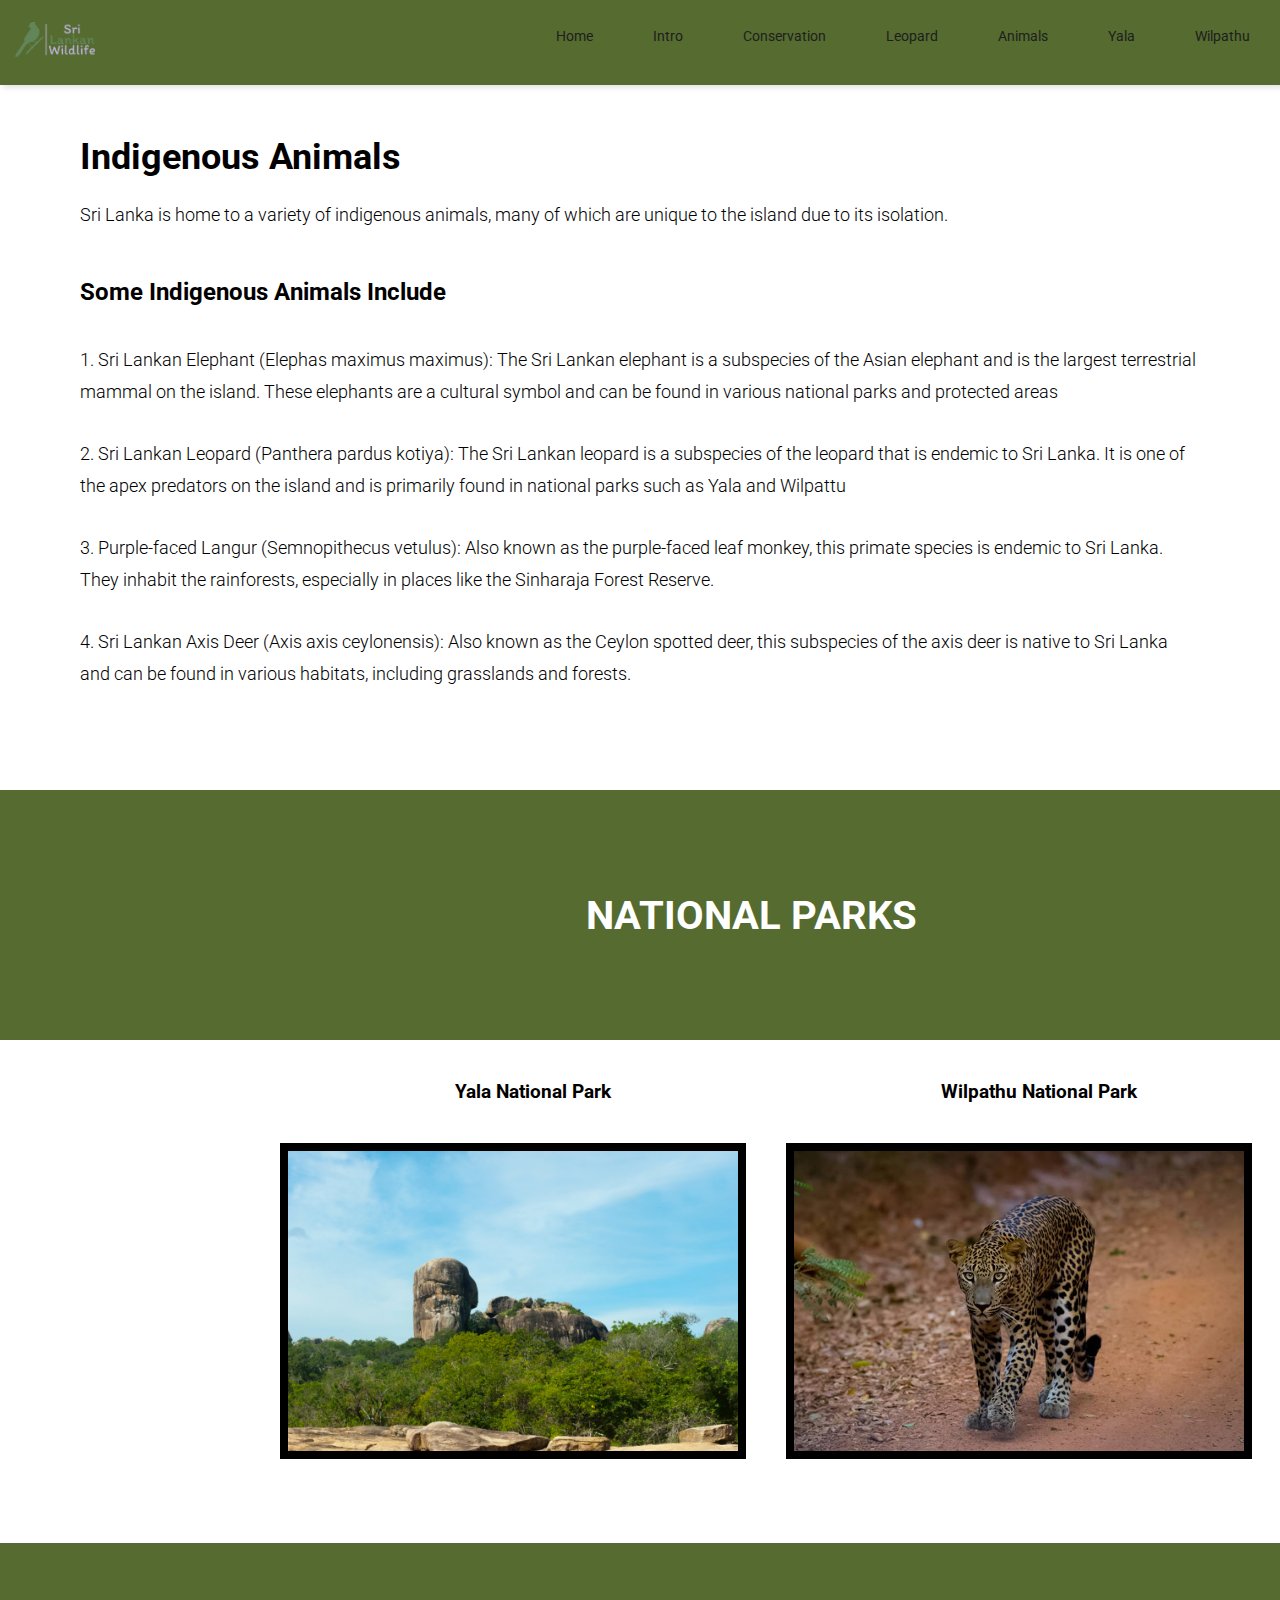
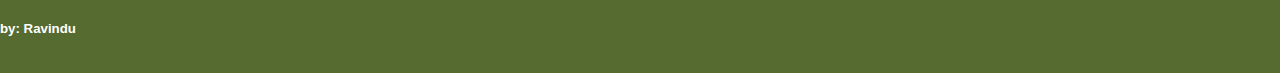
<file: animals.html>
<!DOCTYPE html>
<html lang="en">

<head>
    <meta charset="UTF-8">
    <meta name="viewport" content="width=device-width, initial-scale=1.0">
    <link rel="preconnect" href="https://fonts.googleapis.com">
    <link rel="preconnect" href="https://fonts.gstatic.com" crossorigin>
    <link href="https://fonts.googleapis.com/css2?family=Roboto&display=swap" rel="stylesheet">
    <link rel="stylesheet" href="styles_sub.css">
    <title>Wildlife in Sri Lanka</title>
    <style>
    </style>
</head>
<body>
    <header>
        <nav>
            <img class="logo" src="sri-lankan-wildlife-high-resolution-logo-transparent (1).png" alt="">
             
            <section class="wrapper">
                <ul class="sidebar">
                    <li onclick="hideSidebar()"><a href="#"><svg xmlns="http://www.w3.org/2000/svg" height="26" viewBox="0 -960 960 960" width="26"><path d="m256-200-56-56 224-224-224-224 56-56 224 224 224-224 56 56-224 224 224 224-56 56-224-224-224 224Z"/></svg></a></li>
                    <li><a href="index.html">Home</a></li>
                    <li><a href="intro.html">Intro</a></li>
                    <li><a href="conservation.html">Conservation</a></li>
                    <li><a href="leopard.html">Leopard</a></li>
                    <li><a href="animals.html">Animals</a></li>
                    <li><a href="yala.html">Yala</a></li>
                    <li><a href="wilpathu.html">Wilpathu</a></li>
                </ul>
                <ul>
                    <li class="hideOnMobile"><a href="index.html">Home</a></li>
                    <li class="hideOnMobile"><a href="intro.html">Intro</a></li>
                    <li class="hideOnMobile"><a href="conservation.html">Conservation</a></li>
                    <li class="hideOnMobile"><a href="leopard.html">Leopard</a></li>
                    <li class="hideOnMobile"><a href="animals.html">Animals</a></li>
                    <li class="hideOnMobile"><a href="yala.html">Yala</a></li>
                    <li class="hideOnMobile"><a href="wilpathu.html">Wilpathu</a></li>
                    <li onclick="showSidebar()" class="menuButton"><a href="#"><svg xmlns="http://www.w3.org/2000/svg" height="26" viewBox="0 -960 960 960" width="26"><path d="M120-240v-80h720v80H120Zm0-200v-80h720v80H120Zm0-200v-80h720v80H120Z"/></svg></a></li>
                </ul>
            </section>
        </nav>
        
    </header>
    <main class="animals_main">
        <h1 class="animals_h1">Indigenous Animals</h1>
        <p>Sri Lanka is home to a variety of indigenous animals, many of which are unique to the island due to its isolation.</p>
        <h4 class="animals_h4">Some Indigenous Animals Include</h4>
        <p>1. Sri Lankan Elephant (Elephas maximus maximus): The Sri Lankan elephant is a subspecies of the Asian elephant and is the largest terrestrial mammal on the island. These elephants are a cultural symbol and can be found in various national parks and protected areas</p>
        <p>2. Sri Lankan Leopard (Panthera pardus kotiya): The Sri Lankan leopard is a subspecies of the leopard that is endemic to Sri Lanka. It is one of the apex predators on the island and is primarily found in national parks such as Yala and Wilpattu</p>
        <p>3. Purple-faced Langur (Semnopithecus vetulus): Also known as the purple-faced leaf monkey, this primate species is endemic to Sri Lanka. They inhabit the rainforests, especially in places like the Sinharaja Forest Reserve.</p>
        <p>4. Sri Lankan Axis Deer (Axis axis ceylonensis): Also known as the Ceylon spotted deer, this subspecies of the axis deer is native to Sri Lanka and can be found in various habitats, including grasslands and forests.</p>
    </main>
    <section class="animals_back"><h1>NATIONAL PARKS</h1></section>
    
    <section class="national_parks">
        <section class="yala">
            <h4 class="national_park_h4">Yala National Park</h4>
            <a href="yala.html"><img class="national_park_img1" src="pexels-oleksandr-p-321524.jpg" alt=""></a>
        </section>
        <section class="wilpathu">
            <h4 class="national_park_h4">Wilpathu National Park</h4>
            <a href="wilpathu.html"><img class="national_park_img2" src="wilpathu_leopard.jpg" alt=""></a>
        </section>

    </section>
    
    <footer>
        <h5 class="footer_h5">by: Ravindu</h5>
    </footer>

    <script>
        function showSidebar(){
            const sidebar = document.querySelector('.sidebar')
            sidebar.style.display = 'flex'
        }
        function hideSidebar(){
            const sidebar = document.querySelector('.sidebar')
            sidebar.style.display = 'none'
        }
    </script>

</body>

</html>
</file>
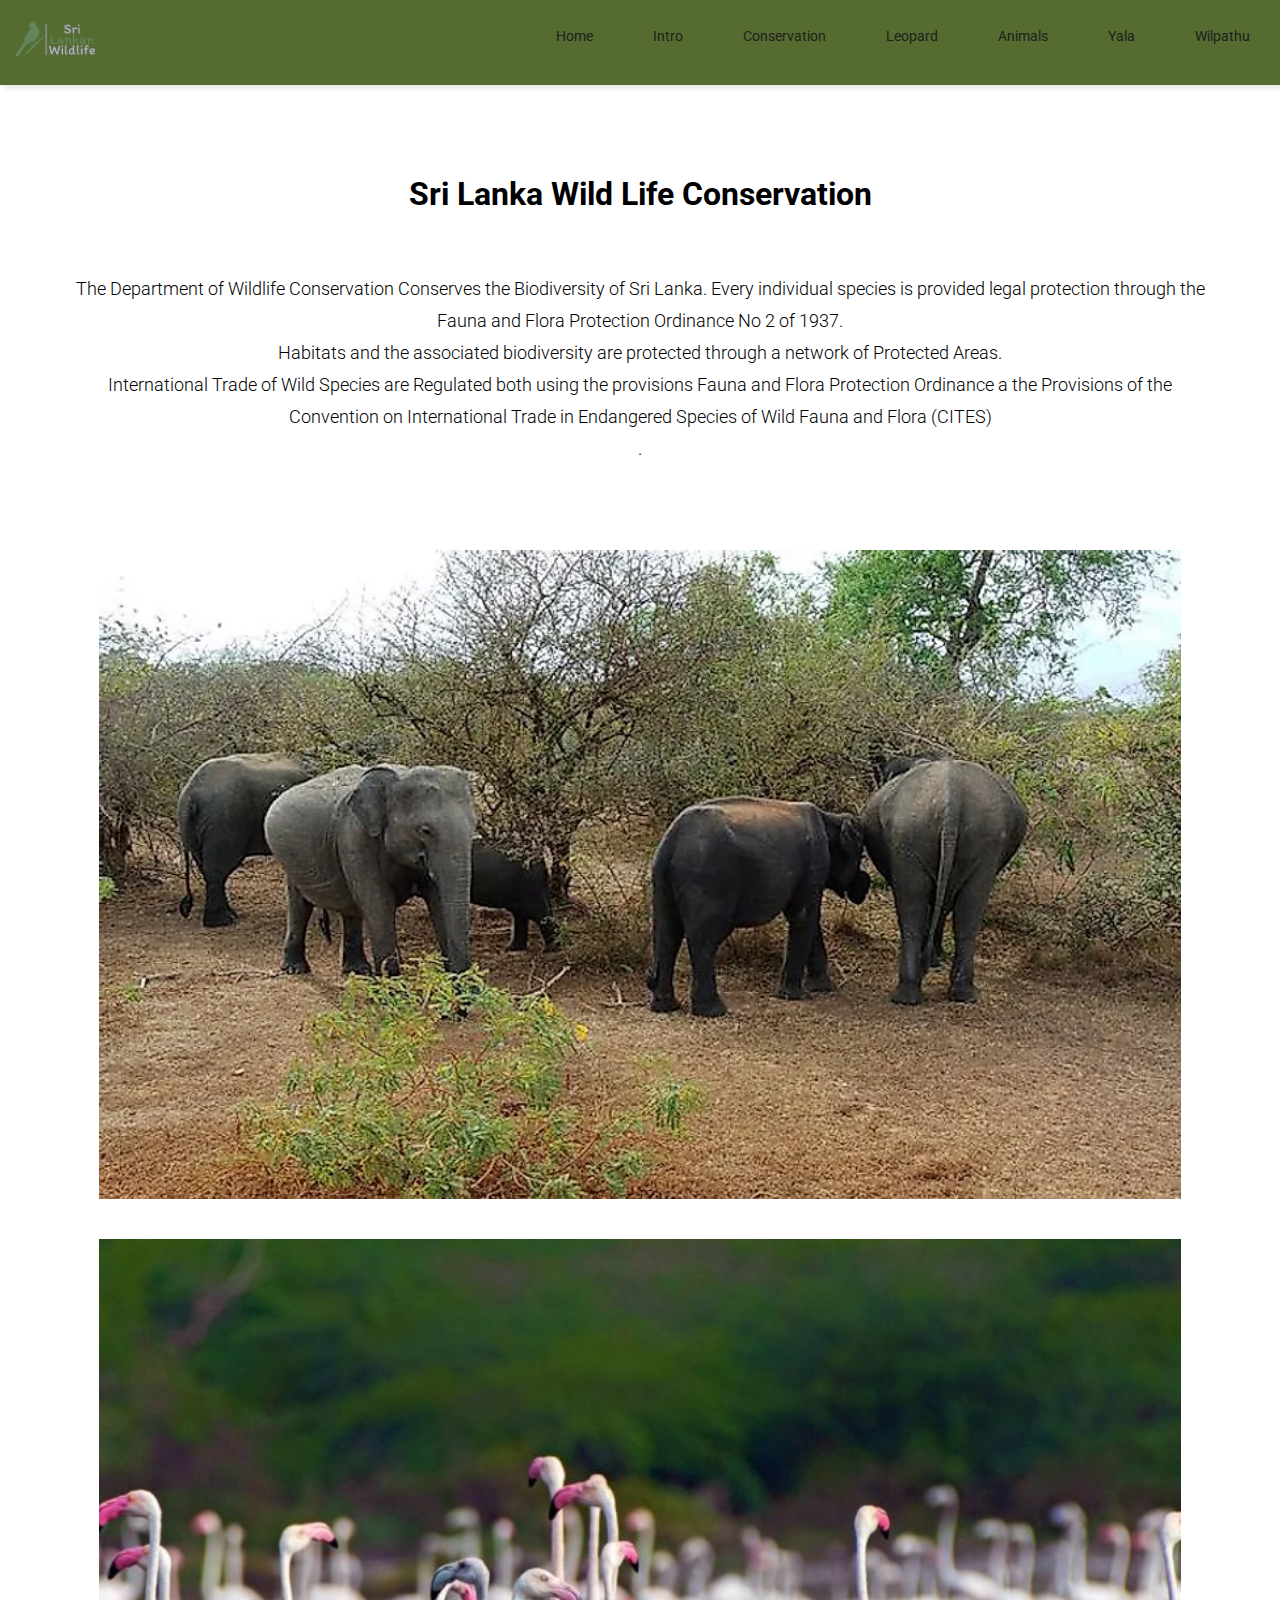
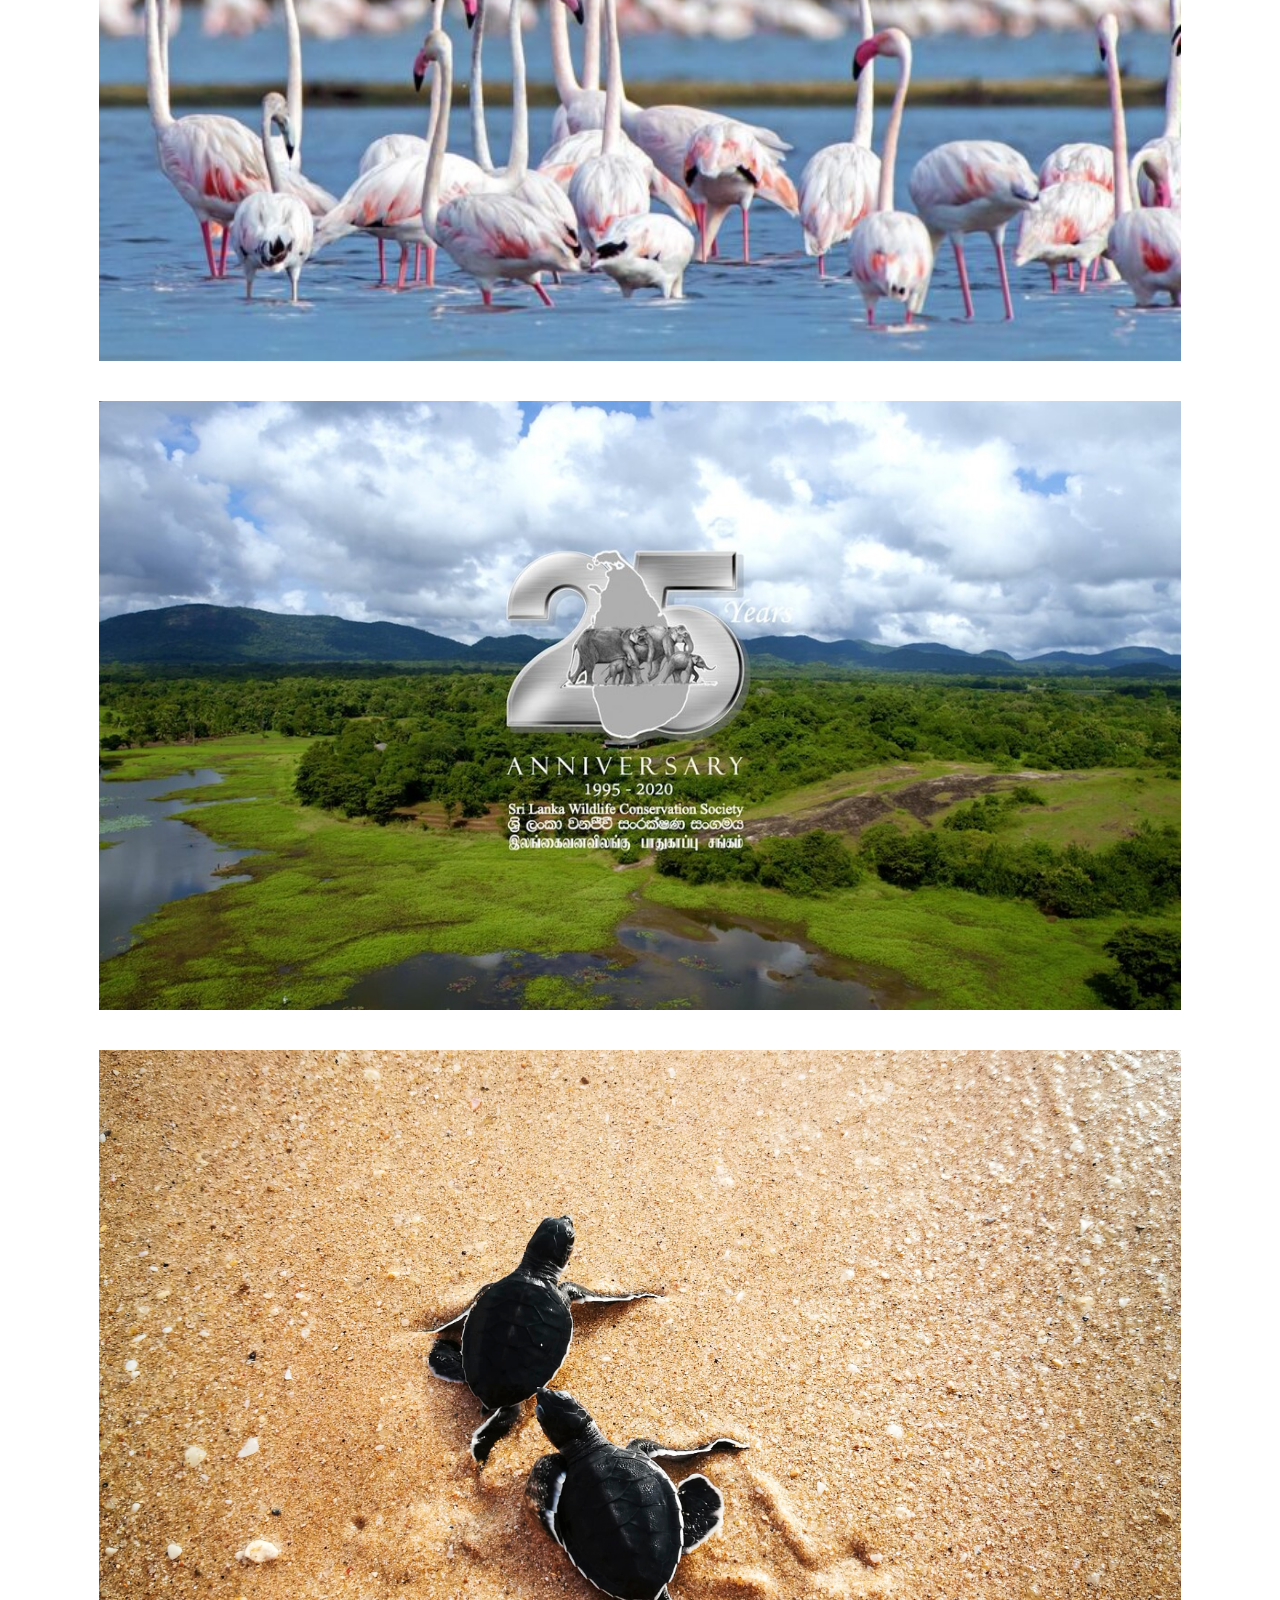
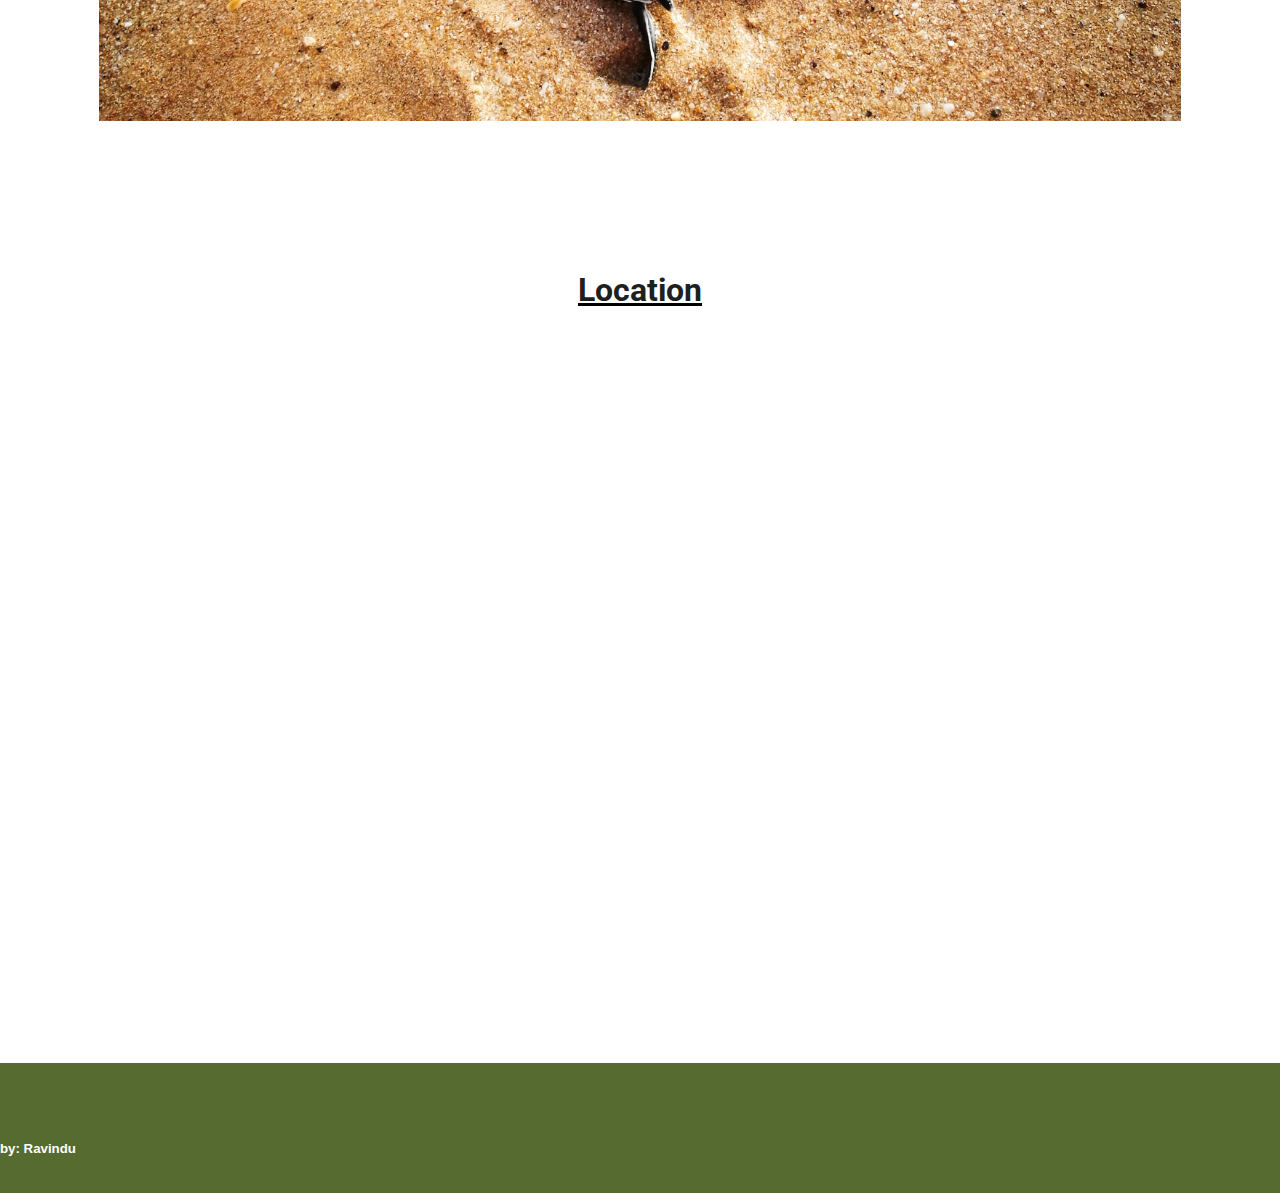
<file: conservation.html>
<!DOCTYPE html>
<html lang="en">

<head>
    <meta charset="UTF-8">
    <meta name="viewport" content="width=device-width, initial-scale=1.0">
    <link rel="preconnect" href="https://fonts.googleapis.com">
    <link rel="preconnect" href="https://fonts.gstatic.com" crossorigin>
    <link href="https://fonts.googleapis.com/css2?family=Roboto&display=swap" rel="stylesheet">
    <link rel="stylesheet" href="styles_sub.css">
    <title>Wildlife in Sri Lanka</title>
    <style>
    </style>
</head>
<body>
    <header>
        <img class="logo" src="sri-lankan-wildlife-high-resolution-logo-transparent (1).png" alt="">
        <nav>
            
            <section class="wrapper">
                <ul class="sidebar">
                    <li onclick="hideSidebar()"><a href="#"><svg xmlns="http://www.w3.org/2000/svg" height="26" viewBox="0 -960 960 960" width="26"><path d="m256-200-56-56 224-224-224-224 56-56 224 224 224-224 56 56-224 224 224 224-56 56-224-224-224 224Z"/></svg></a></li>
                    <li><a href="index.html">Home</a></li>
                    <li><a href="intro.html">Intro</a></li>
                    <li><a href="conservation.html">Conservation</a></li>
                    <li><a href="leopard.html">Leopard</a></li>
                    <li><a href="animals.html">Animals</a></li>
                    <li><a href="yala.html">Yala</a></li>
                    <li><a href="wilpathu.html">Wilpathu</a></li>
                </ul>
                <ul>
                    <li class="hideOnMobile"><a href="index.html">Home</a></li>
                    <li class="hideOnMobile"><a href="intro.html">Intro</a></li>
                    <li class="hideOnMobile"><a href="conservation.html">Conservation</a></li>
                    <li class="hideOnMobile"><a href="leopard.html">Leopard</a></li>
                    <li class="hideOnMobile"><a href="animals.html">Animals</a></li>
                    <li class="hideOnMobile"><a href="yala.html">Yala</a></li>
                    <li class="hideOnMobile"><a href="wilpathu.html">Wilpathu</a></li>
                    <li onclick="showSidebar()" class="menuButton"><a href="#"><svg xmlns="http://www.w3.org/2000/svg" height="26" viewBox="0 -960 960 960" width="26"><path d="M120-240v-80h720v80H120Zm0-200v-80h720v80H120Zm0-200v-80h720v80H120Z"/></svg></a></li>
                </ul>
            </section>
        </nav>
        
    </header>

    <main class="cons_main">


        <h1 class="cons_heading1">Sri Lanka Wild Life Conservation</h1>
        <section class="cons_intro_text">
            <p>The Department of Wildlife Conservation Conserves the Biodiversity of Sri Lanka. Every individual species is provided legal protection through the Fauna and Flora Protection Ordinance No 2 of 1937.</p>

            <p>Habitats and the associated biodiversity are protected through a network of Protected Areas.</p>
                
            <p>International Trade of Wild Species are Regulated both using the provisions Fauna and Flora Protection Ordinance a the Provisions of the Convention on International Trade in Endangered Species of Wild Fauna and Flora (CITES)</p>.

        </section>
        <section class="gallery">
            <section class="column">
                <section class="photo">
                    <img src="cons1.webp" alt="">
                </section>
                <section class="photo">
                    <img src="cons3.webp" alt="">
                </section>
            </section>
            <section class="column">
                <section class="photo">
                    <img src="cons4.jpeg" alt="">
                </section>
                <section class="photo">
                    <img src="cons5.jpg" alt="">
                </section>
                <section class="photo">
                </section>
            </section>
            <section class="column">
                <section class="photo">
                    <img src="cons7.jpg" alt="">
                </section>
                <section class="photo">
                    <img src="cons8.jpeg" alt="">
                </section>
            </section>

            
            
        </section>
        <section class="phone_gallery">
            <img class="phone_gallery_pic" src="cons1.webp" alt="">
            <img class="phone_gallery_pic" src="cons5.jpg" alt="">
            <img class="phone_gallery_pic" src="cons7.jpg" alt="">
            <img class="phone_gallery_pic" src="cons4.jpeg" alt="">
          
          


        </section>


        
       
    </main>
    <section class="maps">

        <h1 class="cons_map_h1">Location</h1>
        <iframe class="cons_map"src="https://www.google.com/maps/embed?pb=!1m18!1m12!1m3!1d4056008.4451657515!2d75.04187601250004!3d6.897092700000017!2m3!1f0!2f0!3f0!3m2!1i1024!2i768!4f13.1!3m3!1m2!1s0x3ae250aa85489b1f%3A0xd8773339b6b43dbb!2sDepartment%20of%20Wildlife%20Conservation!5e0!3m2!1sen!2slk!4v1703958769767!5m2!1sen!2slk" width="600" height="450" style="border:0;" allowfullscreen="" loading="lazy" referrerpolicy="no-referrer-when-downgrade"></iframe>
    </section>

    <footer>
        <h5 class="footer_h5">by: Ravindu</h5>
    </footer>
    <script>
        function showSidebar(){
            const sidebar = document.querySelector('.sidebar')
            sidebar.style.display = 'flex'
        }
        function hideSidebar(){
            const sidebar = document.querySelector('.sidebar')
            sidebar.style.display = 'none'
        }
    </script>
</body>

</html>
</file>
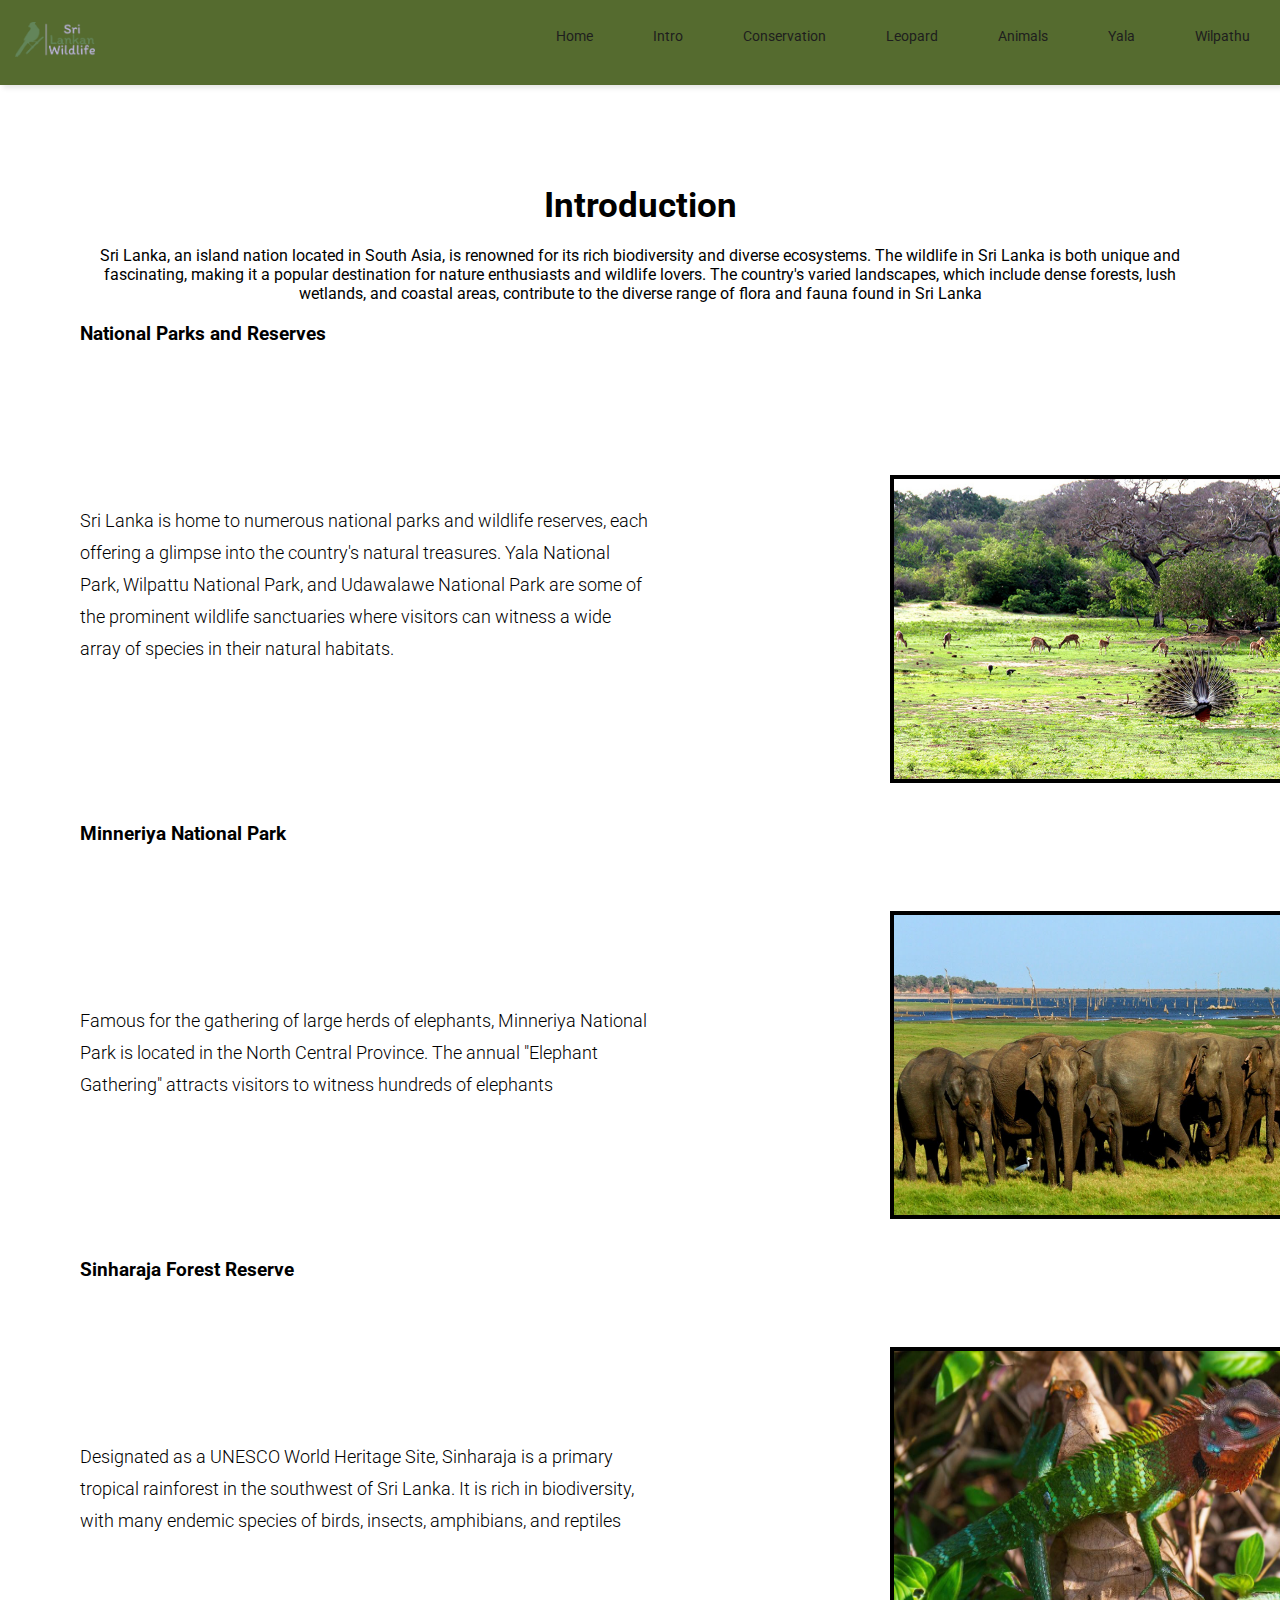
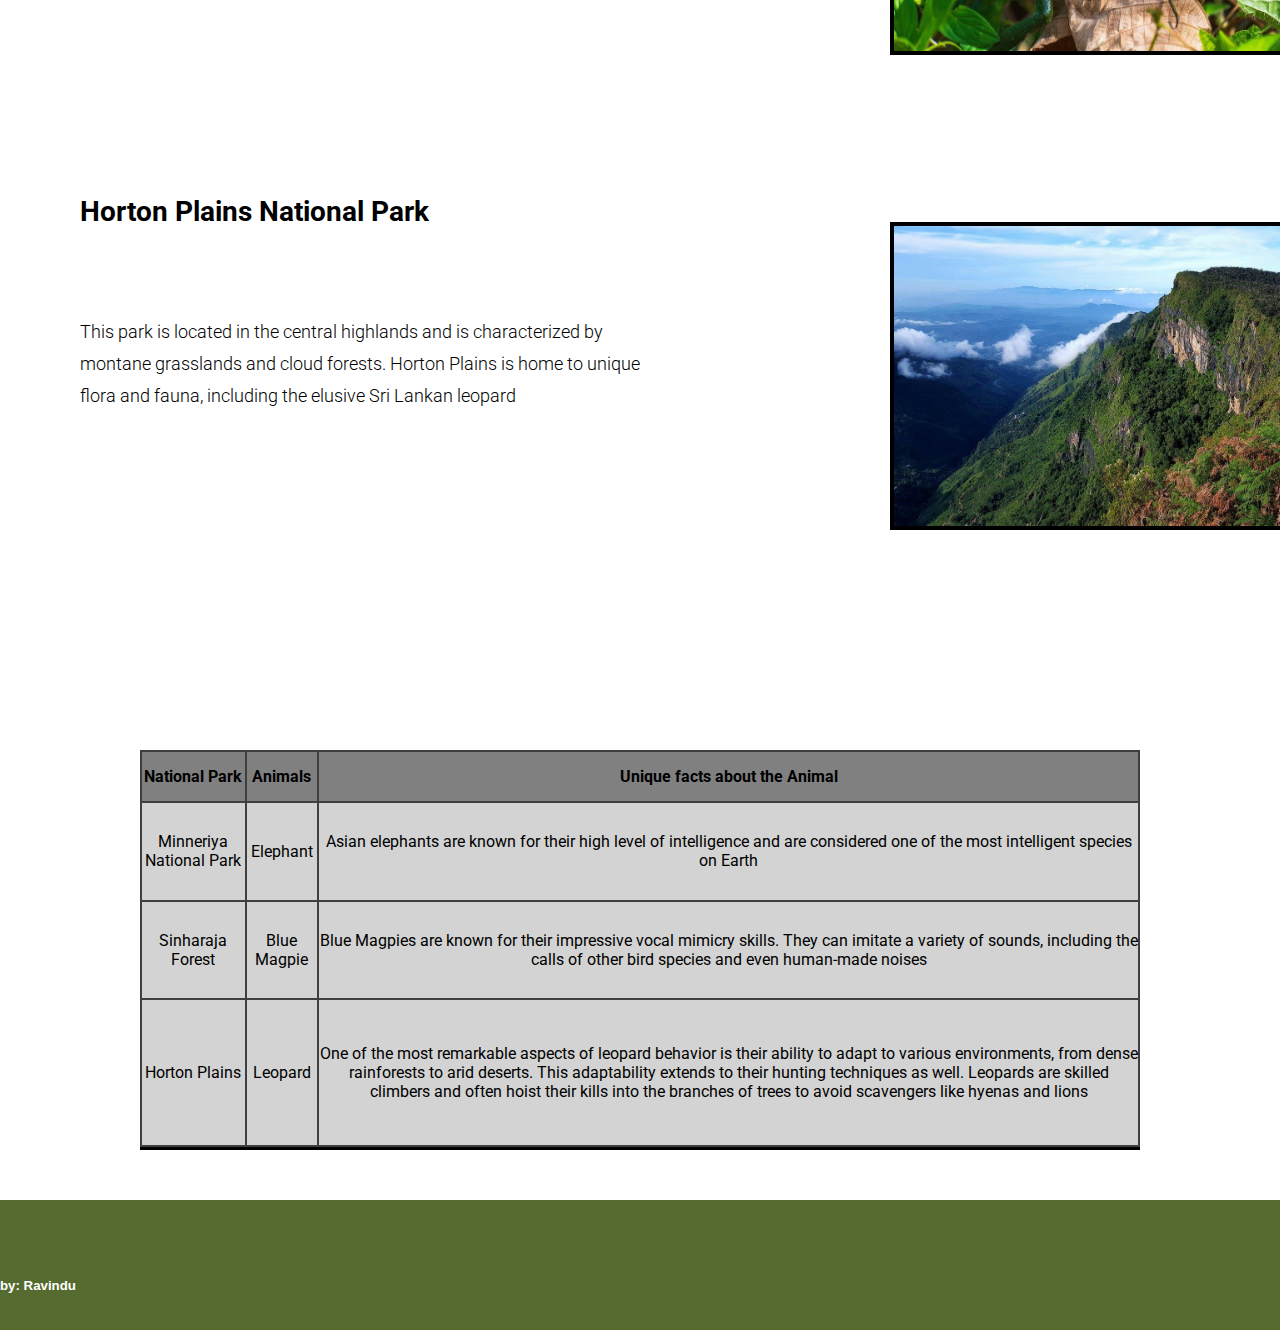
<file: intro.html>
<!DOCTYPE html>
<html lang="en">

<head>
    <meta charset="UTF-8">
    <meta name="viewport" content="width=device-width, initial-scale=1.0">
    <link rel="preconnect" href="https://fonts.googleapis.com">
    <link rel="preconnect" href="https://fonts.gstatic.com" crossorigin>
    <link href="https://fonts.googleapis.com/css2?family=Roboto:wght@300;400&display=swap" rel="stylesheet">
    <link rel="stylesheet" href="styles_sub.css">
    <title>Introduction</title>
    <style>
    </style>
</head>

<body>
    <header>
        <img class="logo" src="sri-lankan-wildlife-high-resolution-logo-transparent (1).png" alt="">
        <nav>
            
            <section class="wrapper">
                <ul class="sidebar">
                    <li onclick="hideSidebar()"><a href="#"><svg xmlns="http://www.w3.org/2000/svg" height="26" viewBox="0 -960 960 960" width="26"><path d="m256-200-56-56 224-224-224-224 56-56 224 224 224-224 56 56-224 224 224 224-56 56-224-224-224 224Z"/></svg></a></li>
                    <li><a href="index.html">Home</a></li>
                    <li><a href="intro.html">Intro</a></li>
                    <li><a href="conservation.html">Conservation</a></li>
                    <li><a href="leopard.html">Leopard</a></li>
                    <li><a href="animals.html">Animals</a></li>
                    <li><a href="yala.html">Yala</a></li>
                    <li><a href="wilpathu.html">Wilpathu</a></li>
                </ul>
                <ul>
                    <li class="hideOnMobile"><a href="index.html">Home</a></li>
                    <li class="hideOnMobile"><a href="intro.html">Intro</a></li>
                    <li class="hideOnMobile"><a href="conservation.html">Conservation</a></li>
                    <li class="hideOnMobile"><a href="leopard.html">Leopard</a></li>
                    <li class="hideOnMobile"><a href="animals.html">Animals</a></li>
                    <li class="hideOnMobile"><a href="yala.html">Yala</a></li>
                    <li class="hideOnMobile"><a href="wilpathu.html">Wilpathu</a></li>
                    <li onclick="showSidebar()" class="menuButton"><a href="#"><svg xmlns="http://www.w3.org/2000/svg" height="26" viewBox="0 -960 960 960" width="26"><path d="M120-240v-80h720v80H120Zm0-200v-80h720v80H120Zm0-200v-80h720v80H120Z"/></svg></a></li>
                </ul>
            </section>
        </nav>
        
    </header>

    

    <main class="intro_main">
        <section class="introduction">
            <h1 class="heading1">Introduction</h1>
            <p class="intro-text">Sri Lanka, an island nation located in South Asia, is renowned for its rich biodiversity and diverse ecosystems. The wildlife in Sri Lanka is both unique and fascinating, making it a popular destination for nature enthusiasts and wildlife lovers. The country's varied landscapes, which include dense forests, lush wetlands, and coastal areas, contribute to the diverse range of flora and fauna found in Sri Lanka</p>
        </section>

        <section class="national-parks">
            <h3>National Parks and Reserves</h3>
            <p class="intro_text">Sri Lanka is home to numerous national parks and wildlife reserves, each offering a glimpse into the country's natural treasures. Yala National Park, Wilpattu National Park, and Udawalawe National Park are some of the prominent wildlife sanctuaries where visitors can witness a wide array of species in their natural habitats.</p>
            <img class="intro_image"  src="nationalpark.jpg" alt="national park photo ">
        </section>

        <section class="leopards">
            <h3>Minneriya National Park</h3>
            <p class="intro_text">Famous for the gathering of large herds of elephants, Minneriya National Park is located in the North Central Province. The annual "Elephant Gathering" attracts visitors to witness hundreds of elephants</p>
            <img class="intro_image" src="Minneriya-National-Park-.jpg" alt="">
        </section>
        <section class="conservation">
            <h3>Sinharaja Forest Reserve</h3>
            <p class="intro_text">Designated as a UNESCO World Heritage Site, Sinharaja is a primary tropical rainforest in the southwest of Sri Lanka. It is rich in biodiversity, with many endemic species of birds, insects, amphibians, and reptiles</p>
            <img class="intro_image"    src="sinharaja.jpg" alt="">
        </section>

        <section class="animals">
            <a class="heading" href="animals.html"><h3>Horton Plains National Park</h3></a>
            <p class="intro_text">This park is located in the central highlands and is characterized by montane grasslands and cloud forests. Horton Plains is home to unique flora and fauna, including the elusive Sri Lankan leopard</p>
            <img class="intro_image"   src="hortonPlains.jpg" alt="">
        </section>
    </main>
    <table class="intro_table">
        <tr class="intro_tableHead">
            <th>National Park</th>
            <th>Animals</th>
            <th>Unique facts about the Animal</th>
        </tr>
        <tr class="intro_tb">
            <td>Minneriya National Park</td>
            <td>Elephant</td>
            <td>Asian elephants are known for their high level of intelligence and are considered one of the most intelligent species on Earth</td>
        </tr>
        <tr class="intro_tb">
            <td>Sinharaja Forest</td>
            <td>Blue Magpie</td>
            <td>Blue Magpies are known for their impressive vocal mimicry skills. They can imitate a variety of sounds, including the calls of other bird species and even human-made noises</td>
        </tr>
        <tr class="intro_tb">
            <td>Horton Plains</td>
            <td>Leopard</td>
            <td>One of the most remarkable aspects of leopard behavior is their ability to adapt to various environments, from dense rainforests to arid deserts. This adaptability extends to their hunting techniques as well. Leopards are skilled climbers and often hoist their kills into the branches of trees to avoid scavengers like hyenas and lions</td>
        </tr>

    </table>


    <footer>
        <h5 class="footer_h5">by: Ravindu</h5>
    </footer>

    <script>
        function showSidebar(){
            const sidebar = document.querySelector('.sidebar')
            sidebar.style.display = 'flex'
        }
        function hideSidebar(){
            const sidebar = document.querySelector('.sidebar')
            sidebar.style.display = 'none'
        }
    </script>

</body>

</html>
</file>
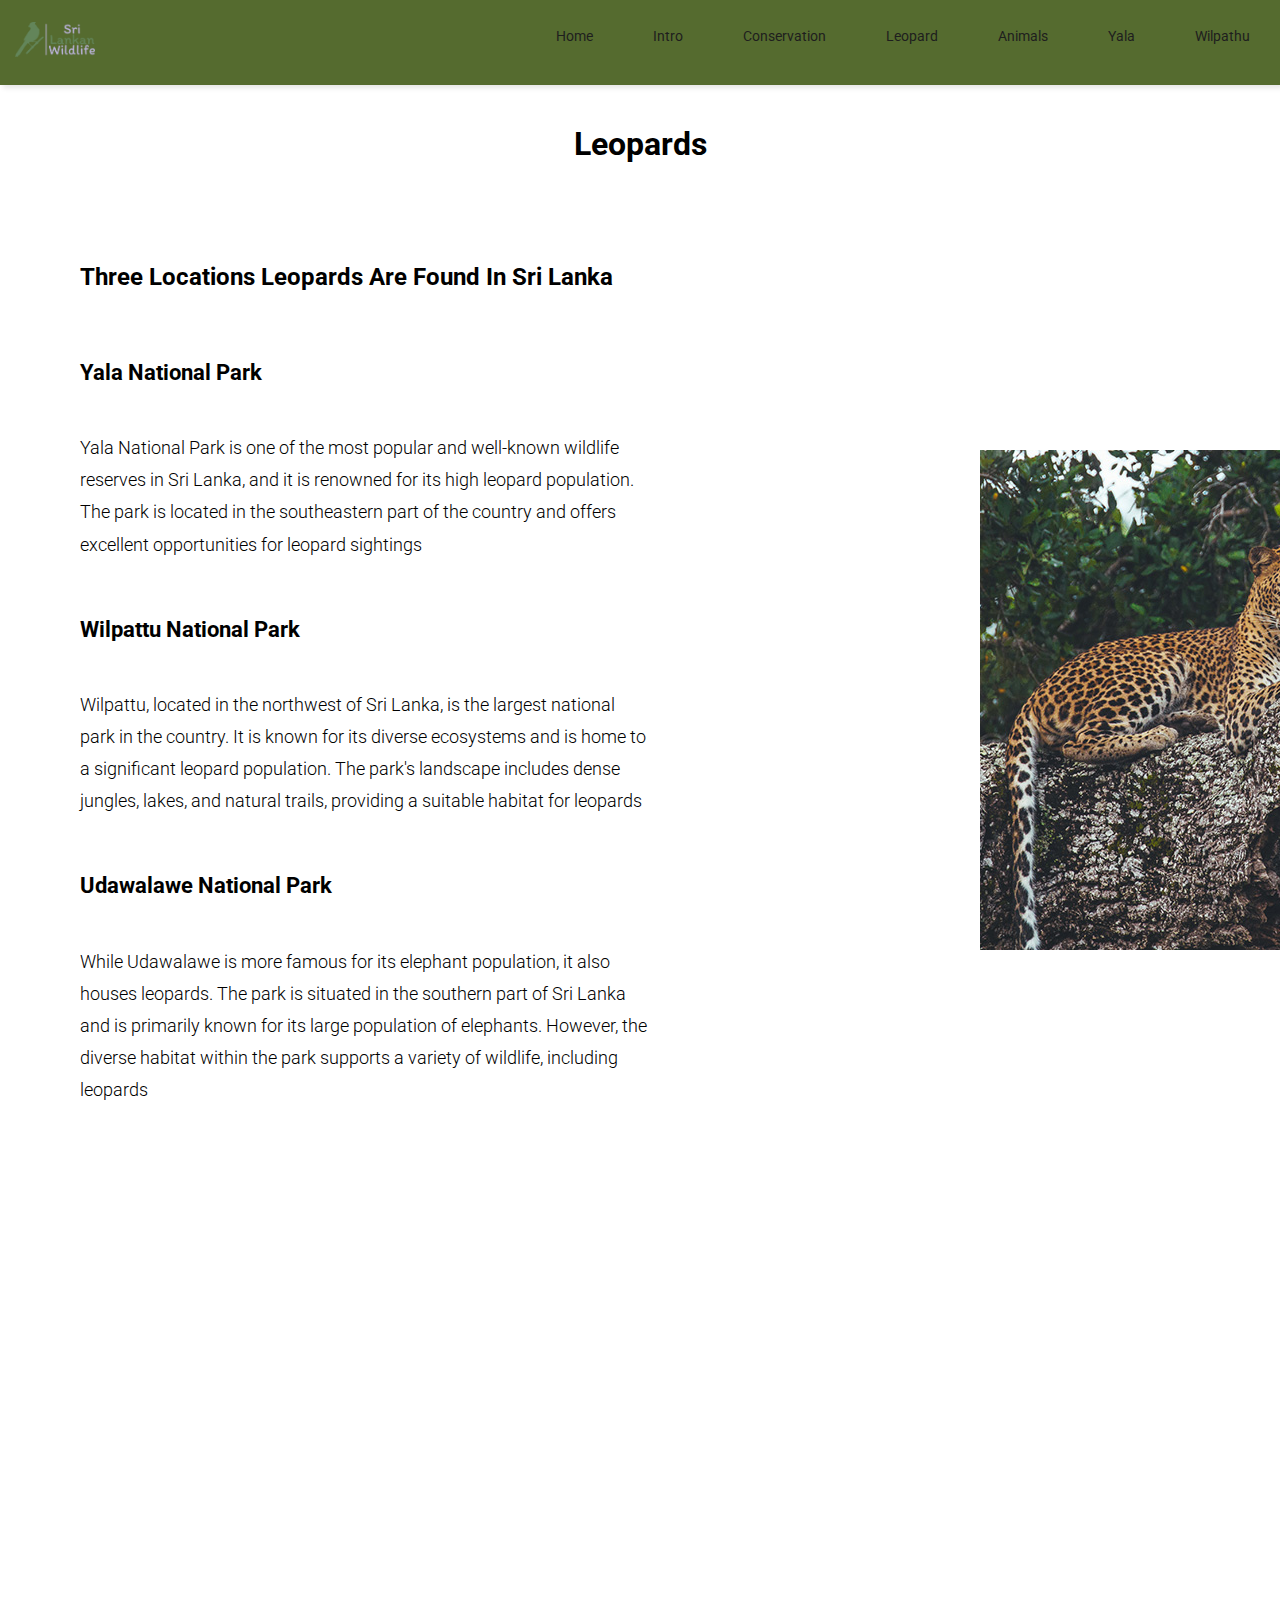
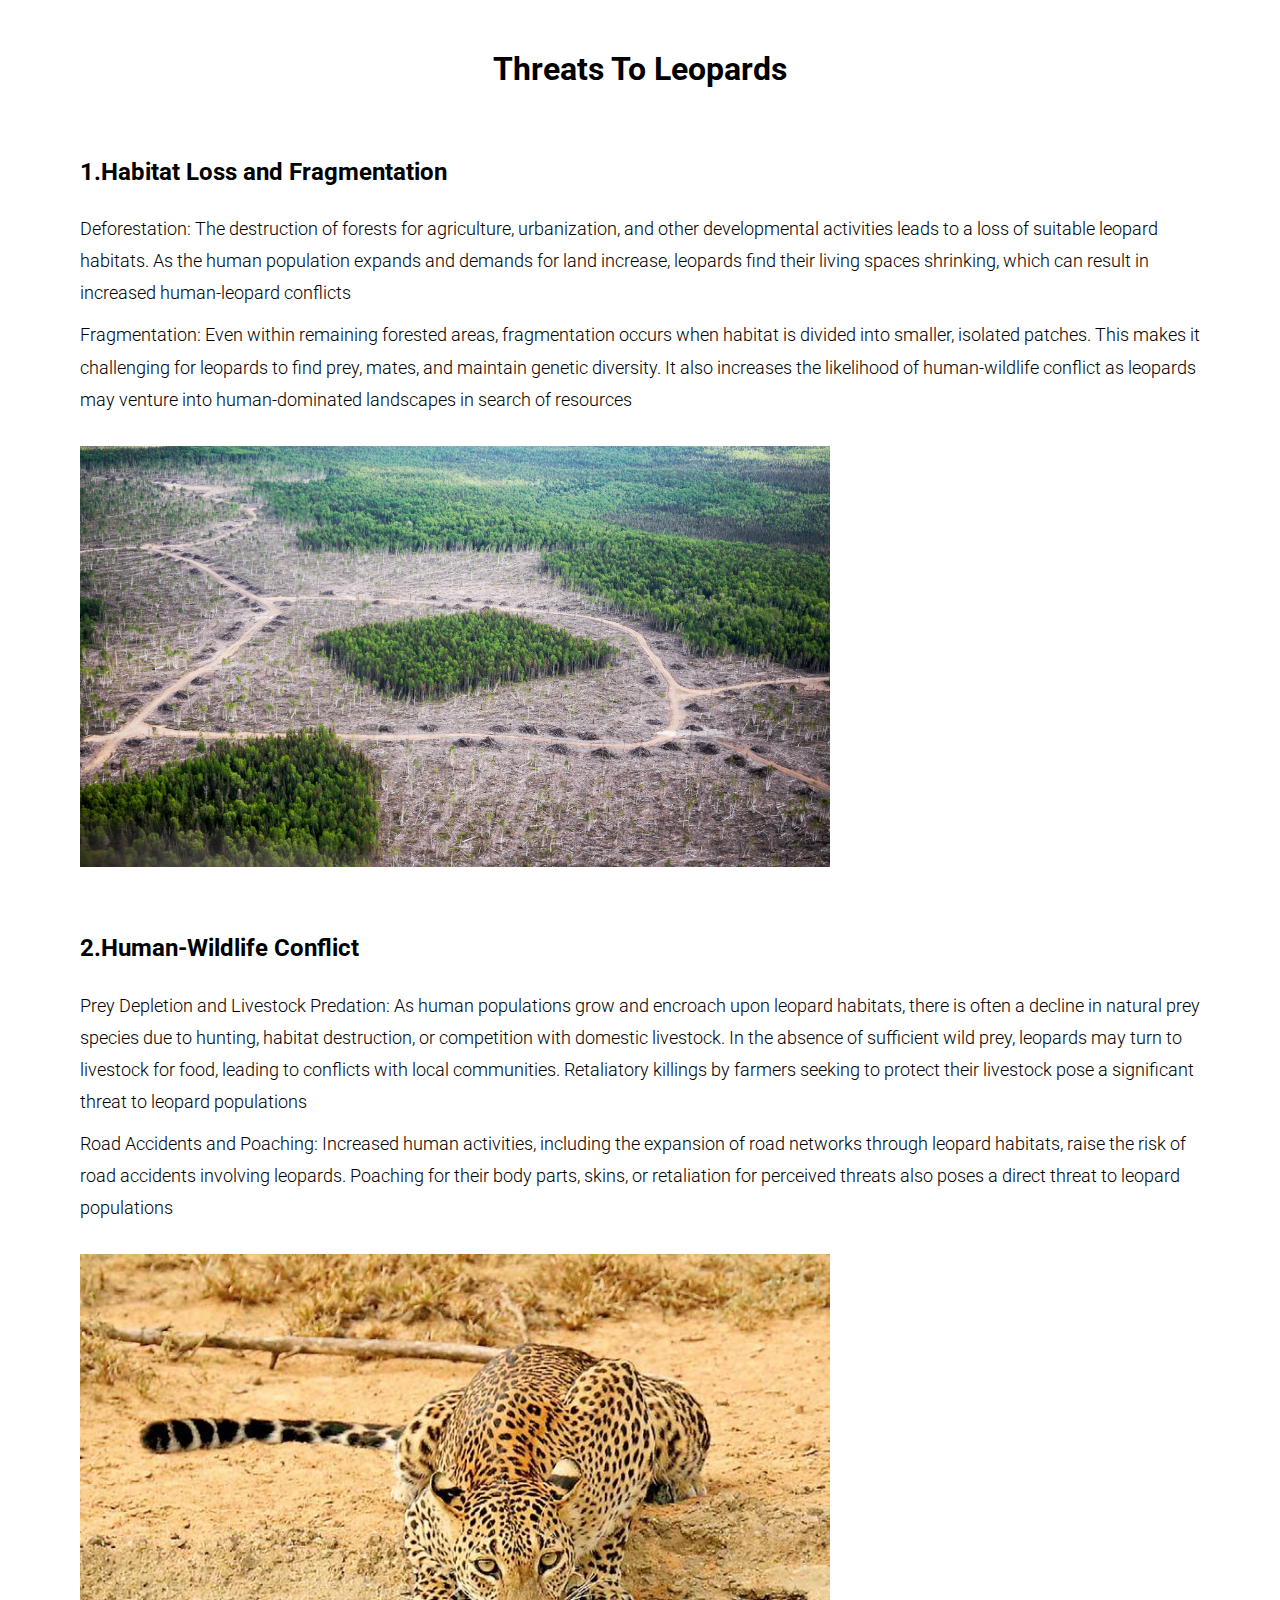
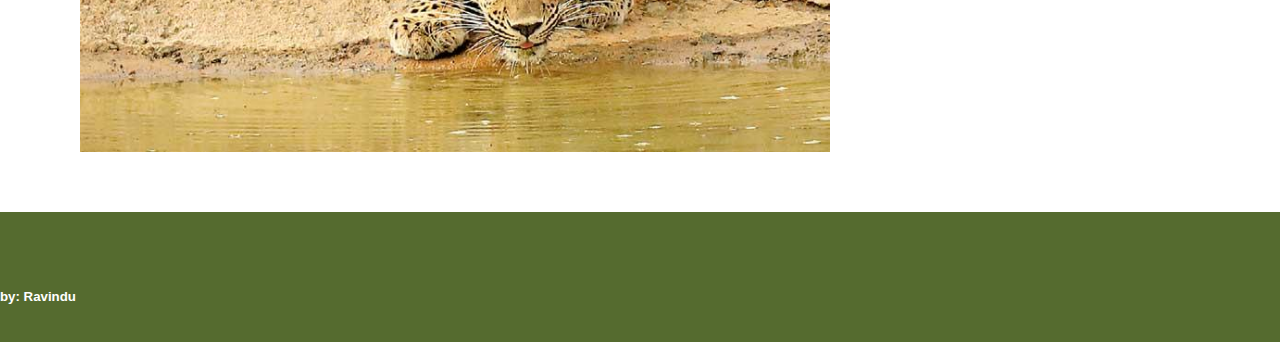
<file: leopard.html>
<!DOCTYPE html>
<html lang="en">

<head>
    <meta charset="UTF-8">
    <meta name="viewport" content="width=device-width, initial-scale=1.0">
    <link rel="preconnect" href="https://fonts.googleapis.com">
    <link rel="preconnect" href="https://fonts.gstatic.com" crossorigin>
    <link href="https://fonts.googleapis.com/css2?family=Roboto&display=swap" rel="stylesheet">
    <link rel="stylesheet" href="styles_sub.css">
    <title>Wildlife in Sri Lanka</title>
    <style>
    </style>
</head>
<body>
    <header>
        <img class="logo" src="sri-lankan-wildlife-high-resolution-logo-transparent (1).png" alt="">
        <nav>
            
            <section class="wrapper">
                <ul class="sidebar">
                    <li onclick="hideSidebar()"><a href="#"><svg xmlns="http://www.w3.org/2000/svg" height="26" viewBox="0 -960 960 960" width="26"><path d="m256-200-56-56 224-224-224-224 56-56 224 224 224-224 56 56-224 224 224 224-56 56-224-224-224 224Z"/></svg></a></li>
                    <li><a href="index.html">Home</a></li>
                    <li><a href="intro.html">Intro</a></li>
                    <li><a href="conservation.html">Conservation</a></li>
                    <li><a href="leopard.html">Leopard</a></li>
                    <li><a href="animals.html">Animals</a></li>
                    <li><a href="yala.html">Yala</a></li>
                    <li><a href="wilpathu.html">Wilpathu</a></li>
                </ul>
                <ul>
                    <li class="hideOnMobile"><a href="index.html">Home</a></li>
                    <li class="hideOnMobile"><a href="intro.html">Intro</a></li>
                    <li class="hideOnMobile"><a href="conservation.html">Conservation</a></li>
                    <li class="hideOnMobile"><a href="leopard.html">Leopard</a></li>
                    <li class="hideOnMobile"><a href="animals.html">Animals</a></li>
                    <li class="hideOnMobile"><a href="yala.html">Yala</a></li>
                    <li class="hideOnMobile"><a href="wilpathu.html">Wilpathu</a></li>
                    <li onclick="showSidebar()" class="menuButton"><a href="#"><svg xmlns="http://www.w3.org/2000/svg" height="26" viewBox="0 -960 960 960" width="26"><path d="M120-240v-80h720v80H120Zm0-200v-80h720v80H120Zm0-200v-80h720v80H120Z"/></svg></a></li>
                </ul>
            </section>
        </nav>
        
    </header>

    <main class="leopard_main">
        <h1 class="leopards_heading">Leopards</h1>

        <h3 class="leopards_subheading">Three Locations Leopards Are Found In Sri Lanka</h3>

        <img  class="leopard_pic1"  src="yalaLeopard.jpg" alt="">
        <section class="leopard_venue">
            <h4 class="leopard_h4">Yala National Park</h4>
            <p class="leopard_p1">Yala National Park is one of the most popular and well-known wildlife reserves in Sri Lanka, and it is renowned for its high leopard population. The park is located in the southeastern part of the country and offers excellent opportunities for leopard sightings</p>
        </section>
        <section class="leopard_venue">
            <h4 class="leopard_h4">Wilpattu National Park</h4>
            <p class="leopard_p2">Wilpattu, located in the northwest of Sri Lanka, is the largest national park in the country. It is known for its diverse ecosystems and is home to a significant leopard population. The park's landscape includes dense jungles, lakes, and natural trails, providing a suitable habitat for leopards</p>
        </section>
        <section class="leopard_venue">
            <h4 class="leopard_h4">Udawalawe National Park</h4>
            <p class="leopard_p3">While Udawalawe is more famous for its elephant population, it also houses leopards. The park is situated in the southern part of Sri Lanka and is primarily known for its large population of elephants. However, the diverse habitat within the park supports a variety of wildlife, including leopards</p>
        </section>
         <iframe class="youtube_video_leopard" width="560" height="315" src="https://www.youtube.com/embed/DFbaHtpLntk?si=whKtJq-iFb_WAmSC" frameborder="0" allowfullscreen></iframe>

        <h3 class="threats_to_leopard_heading">Threats To Leopards</h3>
        <section class="threat_to_leopard">
            <h4 class="threat_h4">1.Habitat Loss and Fragmentation</h4>
            <p class="threat_p">Deforestation: The destruction of forests for agriculture, urbanization, and other developmental activities leads to a loss of suitable leopard habitats. As the human population expands and demands for land increase, leopards find their living spaces shrinking, which can result in increased human-leopard conflicts</p>
            <p class="threat_p">Fragmentation: Even within remaining forested areas, fragmentation occurs when habitat is divided into smaller, isolated patches. This makes it challenging for leopards to find prey, mates, and maintain genetic diversity. It also increases the likelihood of human-wildlife conflict as leopards may venture into human-dominated landscapes in search of resources</p>
            <img class="threat_pic"  src="habitatLoss.jpg" alt="">
        </section>
        <section class="threat_to_leopard">
            <h4 class="threat_h4">2.Human-Wildlife Conflict</h4>
            <p class="threat_p">Prey Depletion and Livestock Predation: As human populations grow and encroach upon leopard habitats, there is often a decline in natural prey species due to hunting, habitat destruction, or competition with domestic livestock. In the absence of sufficient wild prey, leopards may turn to livestock for food, leading to conflicts with local communities. Retaliatory killings by farmers seeking to protect their livestock pose a significant threat to leopard populations</p>
            <p class="threat_p">Road Accidents and Poaching: Increased human activities, including the expansion of road networks through leopard habitats, raise the risk of road accidents involving leopards. Poaching for their body parts, skins, or retaliation for perceived threats also poses a direct threat to leopard populations</p>
            <img class="threat_pic"  src="UdawalaweLeopard.jpg" alt="">
        </section>



       
        
    </main>

    
    <footer>
        <h5 class="footer_h5">by: Ravindu</h5>
    </footer>
    <script>
        function showSidebar(){
            const sidebar = document.querySelector('.sidebar')
            sidebar.style.display = 'flex'
        }
        function hideSidebar(){
            const sidebar = document.querySelector('.sidebar')
            sidebar.style.display = 'none'
        }
    </script>
</body>

</html>
</file>
<file: styles_sub.css>
*{
    margin: 0;
    padding: 0;
}
nav{
    width: 100%;
    height: 85px;
    background-color:#556B2F;
    box-shadow: 3px 3px 5px rgba(0,0,0,0.1)
    
}


nav ul{
list-style: none;
display: flex;
justify-content: flex-end;
align-items: center;
margin-left: 85px;

}

ul li{
    height: 72px;
}

ul li a{
    height: 100%;
    padding: 0 30px;
    display: flex;
    align-items: center;
    text-decoration: none;
    font-size: 14px;
    font-family: "Roboto";
    color: #1e1e1e;
    font-size: bold;
}

ul li a:hover{
    color:white;
    font-size: 16px;
}

.sidebar{
    position: fixed;
    top: 0;
    right: 0;
    height: 100vh;
    width: 250px;
    z-index: 999;
    background-color: rgba(255, 255, 255, 0.567);
    box-shadow: -10px 0 10px black;
    display: none;
    flex-direction: column;
    align-items: flex-start;
    justify-content: flex-start;

}


.sidebar li{
    width: 100%;
}

.sidebar li a{
    width: 100%;
}


.logo{
    width: 80px;
    position: absolute;
    margin-top: 22px;
    margin-bottom: 20px;
    margin-left: 15px;
}

.menuButton{
    display: none;
}


@media(max-width:770px){
    .hideOnMobile{
        display: none;
    }
    .menuButton{
        display: block;
    }
}
    
@media(max-width:770px){
    .sidebar{
        width: 100%;
    }
}


body{
    background-color: white;
    font-family: 'roboto';
    
}

main{
    margin: 0 80px;
    font-family: 'Roboto', sans-serif;

}

.introduction{
    margin-top: 100px;
    text-align: center;
}

.national-parks{
    margin-top: 20px;
}
.heading{
    font-size:x-large;
    position: relative;
    margin-right: 400px;
    top:100px;
    text-decoration: none;
    color: #000000;

}
.heading1{
    font-size:35px;
    position: relative;
    margin-bottom: 20px;
    text-decoration: none;


}
.heading:hover{
    color: #473DC8;
}
.intro_text{
    text-align: left;
    font-size: 1.125rem;
    font-weight: 300;
    line-height: 1.78;
    margin-top: 10px;
    position: relative;
    margin-right: 550px;
    top: 150px;

}

.intro_image{
    display: flex;
    width: 500px;
    height:300px ;
    position: relative;
    left: 810px;
    bottom: 40px;
    border: 4px solid black;

}
footer{
    display: flex;
    position: relative;
    left: 0;
    bottom: 0;
    height: 10vh;
    width: 100%;
    padding-top: 40px;
    border: none;
    background-color: #556B2F;
    align-items: center;
    align-content: center;
  }

.footer_h5{
    font-family: Arial, Helvetica, sans-serif;
    text-align: center;
    color: white;
}

.intro_table{
    font-family: "Roboto";
    background-color: rgb(65, 62, 62);
    text-align: center;
    width: 1000px;
    height: 400px;
    margin-left: auto;
    margin-right: auto;
    margin-top: 180px;
    margin-bottom: 50px;
    border-bottom: 3px solid black;
}

.intro_tableHead{
    background-color:gray;
}
.intro_tb{
    background-color:lightgray;
}

.cons_intro_text{
    text-align: center;
    font-size: 1.125rem;
    font-weight: 300;
    line-height: 1.78;
    position: relative;
    margin-left: ;
    margin-right: auto;
    top: 50px;
    margin-bottom: 100px;

}

.cons_heading1{
    margin-top: 50px;
    margin-bottom: 10px;
    text-align: center;
}

.cons_main{
    max-width: 1224px;
    width: 90%;
    margin: auto;
    padding: 40px 0;

}

.gallery{
    width: 1000px;
    display: flex;
    gap: 20px;
    align-items: center;
    align-content: center;
    
}
.column{
    display: flex;
    flex-direction:row;
    align-items: center;
    gap: 20px;
    align-content: center;

}
.photo img{
    align-content: center;
    align-items: center;
    width: 190px;
    height: 120px;
    border-radius: 20px;
    object-fit: fill;

}

.gallery img:hover{
    transform: scale(2);
    border-radius: 0px;
    background-color: black;
    padding: 5px;
    transition: ease 0.5s;

}

.phone_gallery{
    display: none;
        
}

.youtube_video_leopard{
    width: 1400px;
    height: 800px;
}




@media(max-width:1423px){
    .gallery{
        flex-direction: row;
        display: none;
    }

    .phone_gallery{
        display: flex;
        flex-direction: column;
        padding: 15px;

    }

    .phone_gallery img{
        padding: 20px;

        
    }

    .youtube_video_leopard{
        width: 280px;
        height: 240px;
    }
    
}


.maps{
    margin-top: 75px;
}
.cons_map_h1{
    color:rgb(31, 31, 31);
    margin-bottom: 30px;
    text-align: center;
    text-decoration: underline black;
}

.cons_map{
    width: 100%;
    height: 80vh;
}

/*leopard*/ 

.leopards_heading{
    font-style: 'Roboto';
    text-align: center;
    margin-top: 40px;
    
}

.leopards_subheading{
    margin-top: 100px;
    margin-bottom: 7cqmin;
    font-size: x-large;
}

.leopard_venue{
    text-align: left;
    font-size: 1.125rem;
    font-weight: 300;
    line-height: 1.78;
    margin-top: 40px;
    position: static;
    margin-right: 550px;
    top: 150px;
    margin-bottom: 50px;
}

.leopard_h4{
    font-size: larger;
    margin-bottom: 40px;
}
.leopard_p3{
    margin-bottom: 100px;

}

.leopard_pic1{
    position: absolute;
    left: 980px;
    top: 450px;
}

.threats_to_leopard_heading{
    margin-top: 200px;
    margin-bottom: 7cqmin;
    font-size: x-large;
    text-align: center;
    font-size: xx-large;
}

.threat_to_leopard{
    text-align: left;
    font-size: 1.125rem;
    font-weight: 300;
    line-height: 1.78;
    position: static;
    position: relative;
    margin-bottom: 50px;

}
.threat_h4{
    margin-bottom: 20px;
    font-size: x-large;

}

.threat_p{
    margin-bottom: 10px;
}

.threat_pic{
    width: 750px;
    margin-top: 20px;

}

.intro_sub_section{
    border: 1px solid black;
}

.intro_sub_section_p{
    margin-bottom: 10px;
}

@media(max-width:700px){
    .leopards_subheading {
        margin-top: 100px;
        margin-bottom: 10px;
        font-size: x-large;
    }
    .leopard_main{
        align-content: center;
        align-items: center;
        margin-right: 10px;
        margin-left: 10px;
        text-align: center;
    }
    .leopard_h4{
        text-align: center;
    }

    .threat_to_leopard{
        text-align: center;
    }

    .threats_to_leopard_heading{
        text-align: center;
       align-items: center;
       margin-left: 50px;
    }

    .leopard_pic1{
        display: flex;
        position: relative;
        left: 7px;
        top: 20px;
        width: 400px;
        height: 400px;
    }

    .leopard_venue{
        text-align: center;
        font-size: 1.125rem;
        font-weight: 300;
        line-height: 1.78;
        position: flex;
        margin-bottom: 50px;
        margin-left: 10px;
        margin-right: 10px;
        margin-top: 70px;

    }
    .threat_pic{
        display: flex;
        width: 400px;
        height: 370px;
    }

    .youtube_video_leopard {
        margin-top: 90px;
        width: 280px;
        height: 280px;
        margin-bottom: 10px;
        align-items: center;
        margin-left: 20px;

    }

    .intro_text {
        text-align: center;
        font-size: 1.125rem;
        line-height: 1.3;
        font-weight: 400;
        font-size: x-large;
        margin-top: 10px;
        position: flex;
        margin-right: 20px;
        margin-top: 0px;
        margin-bottom: 200px;
    }
    .intro_main{
        align-items: center;
        align-content: center;
        text-align: center;
        margin-left: 50px;
        margin-right: 50px;
    }


    .national-parks {
        margin-top: 30px
    }
    h3{
        margin-top: auto;
        text-align: center;
        display: flex;
        font-size: xx-large;        
        font-weight: bold;
    }

    .intro_table{
        font-family: "Roboto";
        background-color: rgb(65, 62, 62);
        text-align: center;
        display: flex;
        width: 400px;
        height: auto;
        margin-left: auto;
        margin-right: auto;
        margin-top: 5px;
        margin-bottom: 100px;
        border-bottom: 3px solid black;
        align-items: center;
        padding: none;
        margin: auto;

    }

    .intro_image{
            display: none;
    }
   
}

.animals_main{
    font-family: 'Roboto';
    text-align: left;
    font-size: 1.125rem;
    font-weight: 300;
    line-height: 1.78;
    position: static;
    position: relative;
    margin-bottom: 50px;
}

.animals_h1{
    margin-top: 40px;
    margin-bottom: 10px;
}
.animals_h4{
    margin-top: 40px;
    margin-bottom: 30px;
    font-size: x-large;
}

.animals_main p{
    margin-bottom: 30px;
}

.national_parks img{
    margin-top: 40px;
    width:450px;
    padding: none;
    margin-right: 40px;
    border: black 8px solid;
    margin-bottom: 80px;

}

.national_parks img:hover{
    transform: scale(1.1);
    padding: none;
    transition: transform .4s;
}

.national_parks{
    display: inline-flex;
    margin-left: 280px;
 
}

.national_park_img2{
    height: 300px;
}
.animals_back{
    display: flex;
    font-family: 'Roboto';
    margin-top: 100px;
    width: 100%;
    height: 250px;
    background-color:#556B2F;
    text-align: center;
    align-content: center;
    align-items: center;
    margin-left: none;
    
}

.animals_back h1{
    margin-left: 586px;
    font-size: 40px;
    color:white;

}

.national_park_h4{
    font-weight: bolder;
    font-size: larger;
    margin-top: 40px;
    margin-bottom: none;
    text-align: center;
}
</file>
